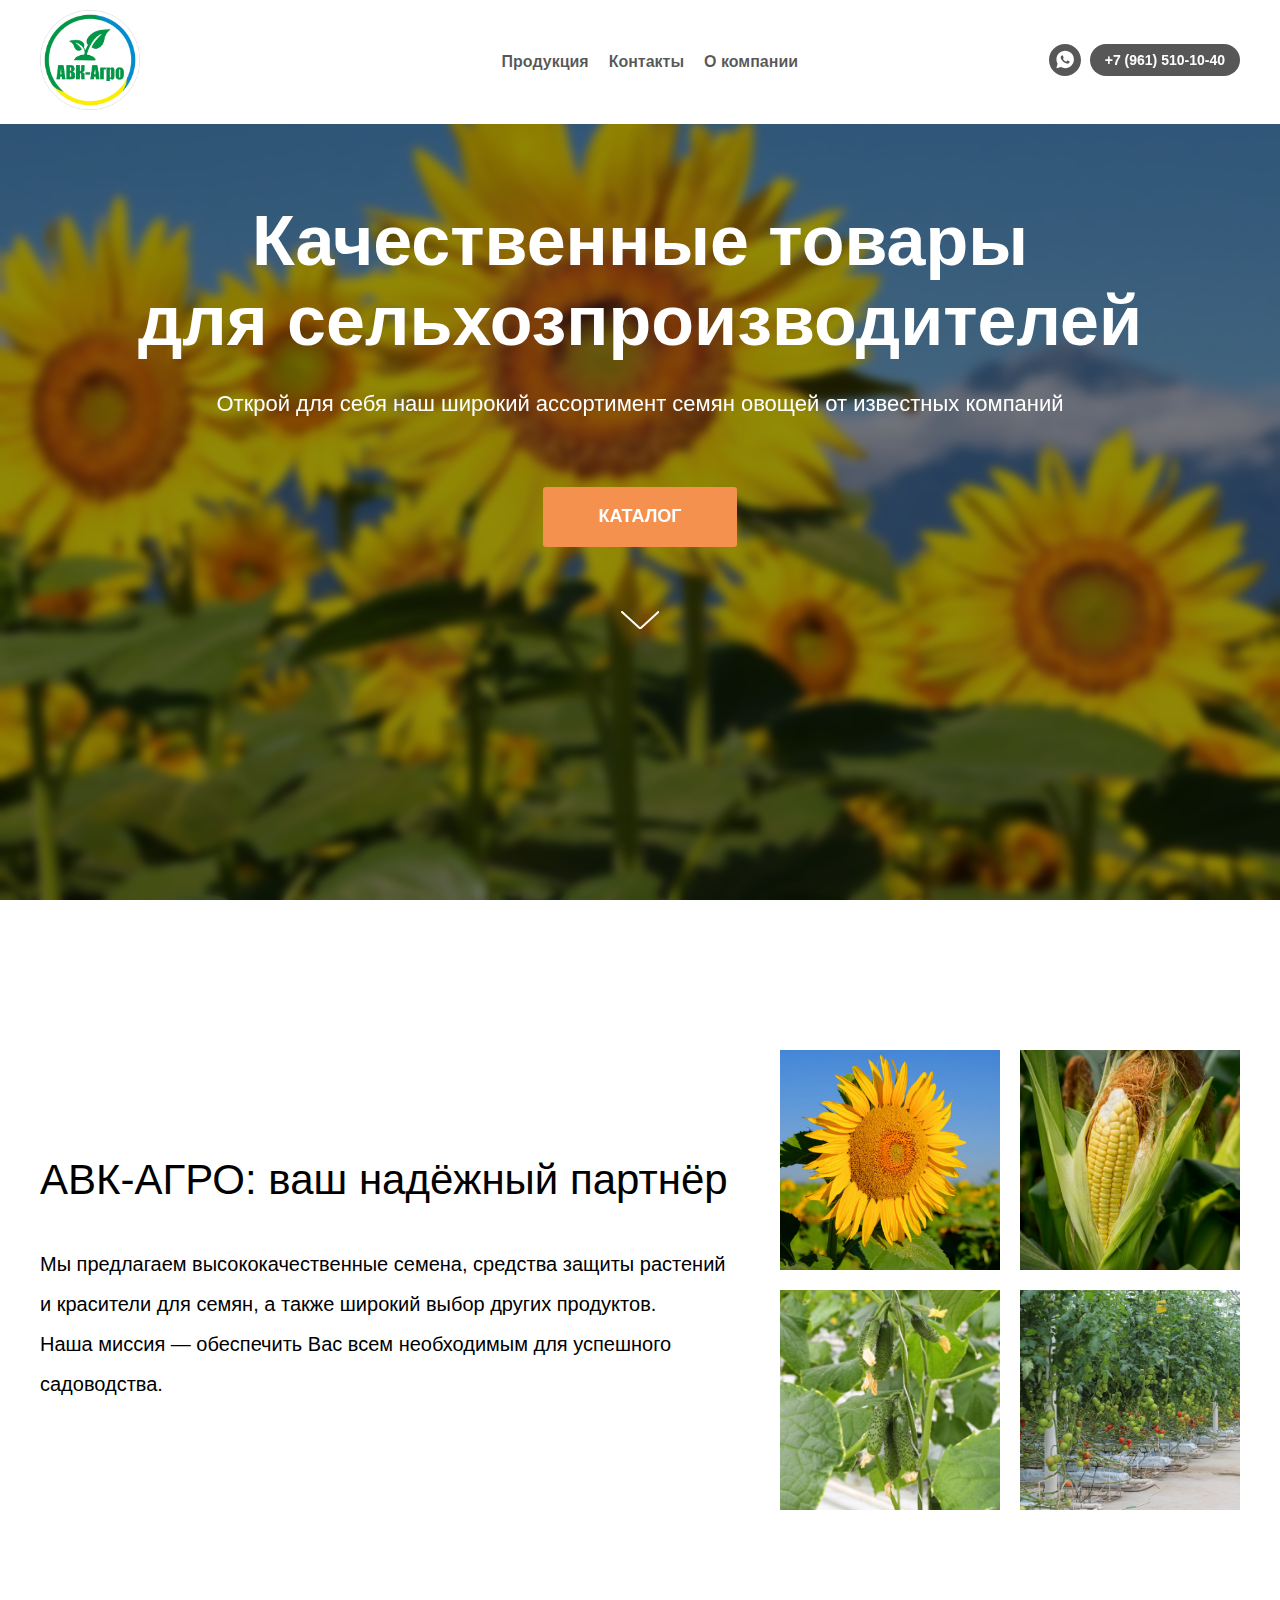
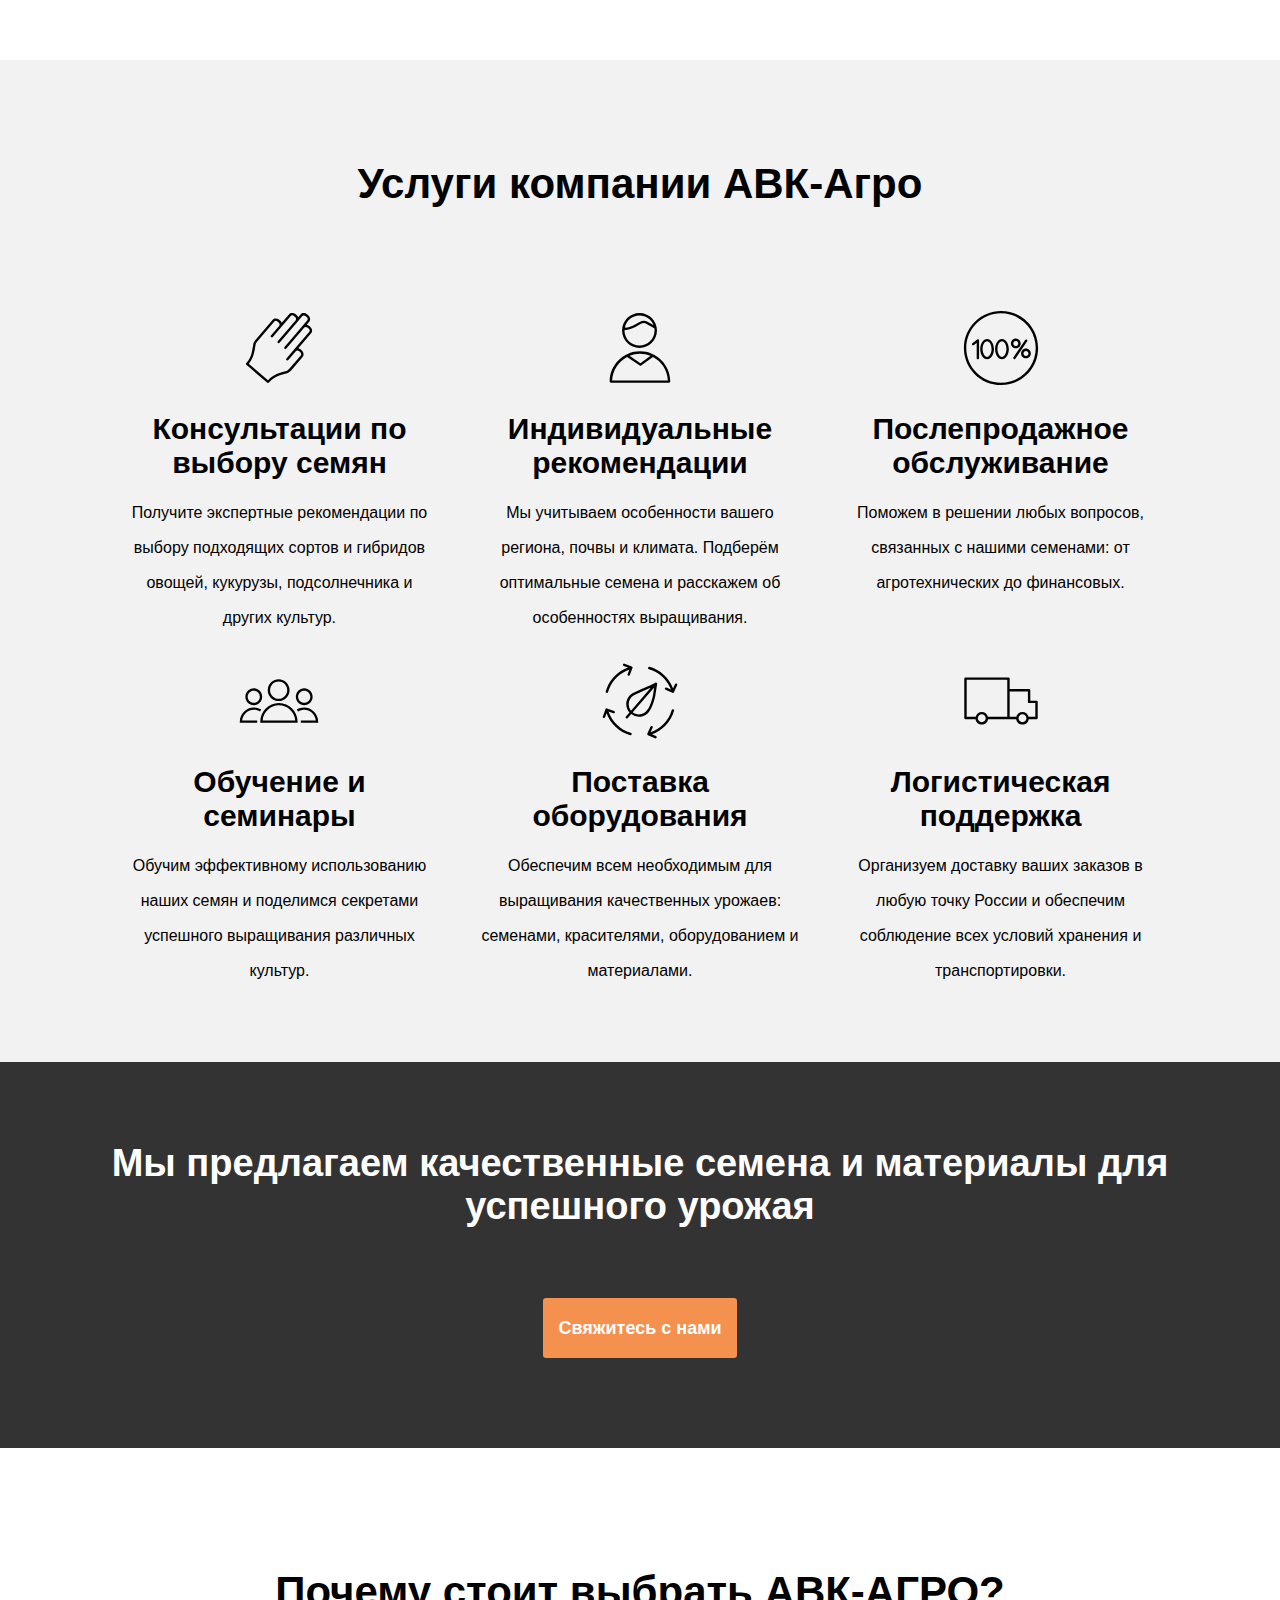
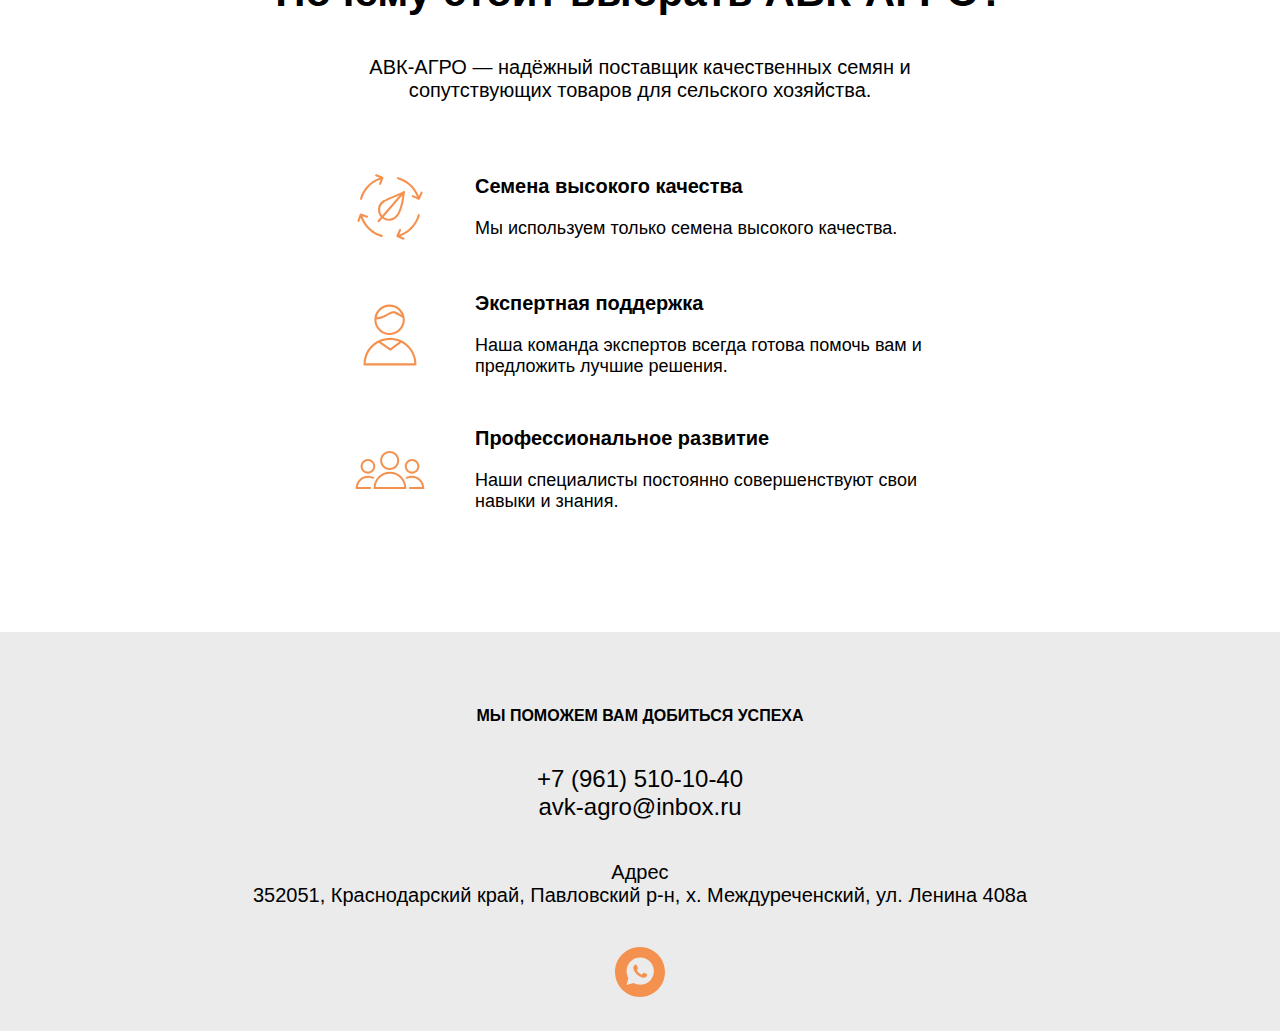
<file: index.html>
<!DOCTYPE html>
<html lang="ru">
<head>
    <meta charset="UTF-8">
    <meta name="viewport" content="width=device-width, initial-scale=1.0">
    <link rel="stylesheet" href="css/Style.css">
    <title>АВК-Агро</title>
</head>
<body>

    <header class="header">
        <div class="blur">
            <nav class="navigate">
                <div class="container">
                    <div class="nav-flex">
                        <div class="nav-logo">
                            <a href="#"><img src="img/logo.png" alt=""></a>
                        </div>
                        <div class="nav-list">
                            <ul>
                                <li class="nav-list-items"><a href="catalog.html" class="nav-list-link">Продукция</a></li>
                                <li class="nav-list-items"><a href="#contact" class="nav-list-link">Контакты</a></li>
                                <li class="nav-list-items"><a href="#" class="nav-list-link">О компании</a></li>
                            </ul>
                        </div>
                        <!-- <div class="nav-logo">OOO АВК-Агро</div> -->
    
                        <div class="nav-social">
                            <a href="#">
                                <svg class="t-sociallinks__svg nav-social-three" role="presentation" viewBox="0 0 100 100" fill="none" xmlns="http://www.w3.org/2000/svg">
                                    <path fill-rule="evenodd" clip-rule="evenodd" d="M50 100C77.6142 100 100 77.6142 100 50C100 22.3858 77.6142 0 50 0C22.3858 0 0 22.3858 0 50C0 77.6142 22.3858 100 50 100ZM69.7626 28.9928C64.6172 23.841 57.7739 21.0027 50.4832 21C35.4616 21 23.2346 33.2252 23.2292 48.2522C23.2274 53.0557 24.4823 57.7446 26.8668 61.8769L23 76L37.4477 72.2105C41.4282 74.3822 45.9107 75.5262 50.4714 75.528H50.4823C65.5029 75.528 77.7299 63.301 77.7363 48.2749C77.7408 40.9915 74.9089 34.1446 69.7626 28.9928ZM62.9086 53.9588C62.2274 53.6178 58.8799 51.9708 58.2551 51.7435C57.6313 51.5161 57.1766 51.4024 56.7228 52.0845C56.269 52.7666 54.964 54.2998 54.5666 54.7545C54.1692 55.2092 53.7718 55.2656 53.0915 54.9246C52.9802 54.8688 52.8283 54.803 52.6409 54.7217C51.6819 54.3057 49.7905 53.4855 47.6151 51.5443C45.5907 49.7382 44.2239 47.5084 43.8265 46.8272C43.4291 46.1452 43.7837 45.7769 44.1248 45.4376C44.3292 45.2338 44.564 44.9478 44.7987 44.662C44.9157 44.5194 45.0328 44.3768 45.146 44.2445C45.4345 43.9075 45.56 43.6516 45.7302 43.3049C45.7607 43.2427 45.7926 43.1776 45.8272 43.1087C46.0545 42.654 45.9409 42.2565 45.7708 41.9155C45.6572 41.6877 45.0118 40.1167 44.4265 38.6923C44.1355 37.984 43.8594 37.3119 43.671 36.8592C43.1828 35.687 42.6883 35.69 42.2913 35.6924C42.2386 35.6928 42.1876 35.6931 42.1386 35.6906C41.7421 35.6706 41.2874 35.667 40.8336 35.667C40.3798 35.667 39.6423 35.837 39.0175 36.5191C38.9773 36.5631 38.9323 36.6111 38.8834 36.6633C38.1738 37.4209 36.634 39.0648 36.634 42.2002C36.634 45.544 39.062 48.7748 39.4124 49.2411L39.415 49.2444C39.4371 49.274 39.4767 49.3309 39.5333 49.4121C40.3462 50.5782 44.6615 56.7691 51.0481 59.5271C52.6732 60.2291 53.9409 60.6475 54.9303 60.9612C56.5618 61.4796 58.046 61.4068 59.22 61.2313C60.5286 61.0358 63.2487 59.5844 63.8161 57.9938C64.3836 56.4033 64.3836 55.0392 64.2136 54.7554C64.0764 54.5258 63.7545 54.3701 63.2776 54.1395C63.1633 54.0843 63.0401 54.0247 62.9086 53.9588Z" fill="#000000a8"></path>
                                </svg>
                            </a>
                            <a href="tel:+7 (961) 510-10-40" class="nav-social-four">
                                <div class="nav-social-tel"><b>+7 (961) 510-10-40</b></div> 
                            </a>
                        </div>
                    </div>
                </div>
            </nav>
            <section class="section-header">
                <h1 class="header-title">Качественные товары <br>
                    для сельхозпроизводителей</h1>
                <p class="header-text" >Открой для себя наш широкий ассортимент семян овощей от известных компаний</p>
                <form action="catalog.html">
                    <button class="btn">
                        КАТАЛОГ
                    </button>
                </form>
                <div class="header-arrow">
                    <svg role="presentation" class="t-cover__arrow-svg" style="fill:#ffffff;" x="0px" y="0px" width="38.417px" height="18.592px" viewBox="0 0 38.417 18.592"><g><path d="M19.208,18.592c-0.241,0-0.483-0.087-0.673-0.261L0.327,1.74c-0.408-0.372-0.438-1.004-0.066-1.413c0.372-0.409,1.004-0.439,1.413-0.066L19.208,16.24L36.743,0.261c0.411-0.372,1.042-0.342,1.413,0.066c0.372,0.408,0.343,1.041-0.065,1.413L19.881,18.332C19.691,18.505,19.449,18.592,19.208,18.592z"></path></g></svg>
                </div>
            </section>
        </div>
        <!-- <img src="img/logo.png" alt=""> -->
    </header>
    
    <main class="main">
        <section class="promo">
            <div class="container">
                <div class="promo-info">
                    <div class="promo-info-text">
                        <h1>АВК-АГРО: ваш надёжный партнёр </h1>
                        <p>Мы предлагаем высококачественные семена, средства защиты растений<br>и красители для семян, а также широкий выбор других продуктов.<br>Наша миссия — обеспечить Вас всем необходимым для успешного садоводства.</p>
                    </div>
                    <div class="promo-info-img">
                        <img src="img/podsolnyx.png" alt="">
                        <img src="img/kykyryz.png" alt="">
                        <img src="img/main3.jpg" alt="">
                        <img src="img/main4.jpg" alt="">
                    </div>
                </div>
            </div>
        </section>

        <section class="services">
            <div class="container">
                <h2 class="services-title">
                    Услуги компании АВК-Агро
                </h2>
                <div class="services-items">
                    <div class="services-item">
                        <img src="icons/hand_handmade.svg" alt="">
                        <h3>Консультации по выбору семян</h3>
                        <p>Получите экспертные рекомендации по выбору подходящих сортов и гибридов овощей, кукурузы, подсолнечника и других культур.</p>
                    </div>
                    <div class="services-item">
                        <img src="icons/man_persona.svg" alt="">
                        <h3>Индивидуальные рекомендации</h3>
                        <p>Мы учитываем особенности вашего региона, почвы и климата. Подберём оптимальные семена и расскажем об особенностях выращивания.</p>
                    </div>
                    <div class="services-item">
                        <img src="icons/guarantee.svg" alt="">
                        <h3>Послепродажное обслуживание</h3>
                        <p>Поможем в решении любых вопросов, связанных с нашими семенами: от агротехнических до финансовых.</p>
                    </div>
                    <div class="services-item">
                        <img src="icons/group_team_people.svg" alt="">
                        <h3>Обучение и семинары</h3>
                        <p>Обучим эффективному использованию наших семян и поделимся секретами успешного выращивания различных культур.</p>
                    </div>
                    <div class="services-item">
                        <img src="icons/recycle_eco_leaf.svg" alt="">
                        <h3>Поставка оборудования</h3>
                        <p>Обеспечим всем необходимым для выращивания качественных урожаев: семенами, красителями, оборудованием и материалами.</p>
                    </div>
                    <div class="services-item">
                        <img src="icons/van_delivery_car.svg" alt="">
                        <h3>Логистическая поддержка</h3>
                        <p>Организуем доставку ваших заказов в любую точку России и обеспечим соблюдение всех условий хранения и транспортировки.</p>
                    </div>
                </div>
            </div>
        </section>

        <section class="connection">
            <div class="filter">
                <div class="container">
                    <h1 class="connection-title">Мы предлагаем качественные семена и материалы для успешного урожая</h1>
                    <!-- <p class="connection-text"></p> -->
                    <button href="#" class="btn">
                            Свяжитесь с нами
                    </buttona>
                </div>
            </div>
        </section>

        <section class="advantages">
            <div class="container">
                <h1 class="advantages-title">Почему стоит выбрать АВК-АГРО?</h1>
                <p class="advantges-text">АВК-АГРО — надёжный поставщик качественных семян и сопутствующих товаров для сельского хозяйства.</p>
                <div class="advantges-items">
                    <div class="advantges-item">
                        <img src="icons/загрузка.svg" alt="" class="advantges-item-img">
                        <div class="advantges-item-info">
                            <h2 class="advantges-item-info-title">Семена высокого качества</h2>
                            <p class="advantges-item-info-text">Мы используем только семена высокого качества.</p>
                        </div>
                    </div>
                    <div class="advantges-item">
                        <img src="icons/one_man.svg" alt="" class="advantges-item-img">
                        <div class="advantges-item-info">
                            <h2 class="advantges-item-info-title">Экспертная поддержка</h2>
                            <p class="advantges-item-info-text">Наша команда экспертов всегда готова помочь вам и предложить лучшие решения.</p>
                        </div>
                    </div>
                        <div class="advantges-item">
                            <img src="icons/people.svg" alt="" class="advantges-item-img">
                            <div class="advantges-item-info">
                                <h2 class="advantges-item-info-title">Профессиональное развитие</h2>
                                <p class="advantges-item-info-text">Наши специалисты постоянно совершенствуют свои навыки и знания.</p>
                            </div>
                        </div>    
                    </div>
                </div>
            </div>
        </section>
    </main>

    <footer id="contact" class="footer">
        <div class="container">
            <h4>МЫ ПОМОЖЕМ ВАМ ДОБИТЬСЯ УСПЕХА</h4>
            <div class="footer-contacts">
                <a href="tel:+7 (961) 510-10-40" class="footer-phone" >+7 (961) 510-10-40</a>
                <a href="mailto:vk-agro@inbox.ru" class="footer-email">avk-agro@inbox.ru</a>
            </div>
            <p class="footer-adres">Адрес<br>
                352051, Краснодарский край, Павловский р-н, х. Междуреченский, ул. Ленина 408а</p>
            <div class="nav-social footer-social">
                <a href="#">
                    <svg class="footer-sociallinks__svg" role="presentation" viewBox="0 0 100 100" fill="none" xmlns="http://www.w3.org/2000/svg">
                        <path fill-rule="evenodd" clip-rule="evenodd" d="M50 100C77.6142 100 100 77.6142 100 50C100 22.3858 77.6142 0 50 0C22.3858 0 0 22.3858 0 50C0 77.6142 22.3858 100 50 100ZM69.7626 28.9928C64.6172 23.841 57.7739 21.0027 50.4832 21C35.4616 21 23.2346 33.2252 23.2292 48.2522C23.2274 53.0557 24.4823 57.7446 26.8668 61.8769L23 76L37.4477 72.2105C41.4282 74.3822 45.9107 75.5262 50.4714 75.528H50.4823C65.5029 75.528 77.7299 63.301 77.7363 48.2749C77.7408 40.9915 74.9089 34.1446 69.7626 28.9928ZM62.9086 53.9588C62.2274 53.6178 58.8799 51.9708 58.2551 51.7435C57.6313 51.5161 57.1766 51.4024 56.7228 52.0845C56.269 52.7666 54.964 54.2998 54.5666 54.7545C54.1692 55.2092 53.7718 55.2656 53.0915 54.9246C52.9802 54.8688 52.8283 54.803 52.6409 54.7217C51.6819 54.3057 49.7905 53.4855 47.6151 51.5443C45.5907 49.7382 44.2239 47.5084 43.8265 46.8272C43.4291 46.1452 43.7837 45.7769 44.1248 45.4376C44.3292 45.2338 44.564 44.9478 44.7987 44.662C44.9157 44.5194 45.0328 44.3768 45.146 44.2445C45.4345 43.9075 45.56 43.6516 45.7302 43.3049C45.7607 43.2427 45.7926 43.1776 45.8272 43.1087C46.0545 42.654 45.9409 42.2565 45.7708 41.9155C45.6572 41.6877 45.0118 40.1167 44.4265 38.6923C44.1355 37.984 43.8594 37.3119 43.671 36.8592C43.1828 35.687 42.6883 35.69 42.2913 35.6924C42.2386 35.6928 42.1876 35.6931 42.1386 35.6906C41.7421 35.6706 41.2874 35.667 40.8336 35.667C40.3798 35.667 39.6423 35.837 39.0175 36.5191C38.9773 36.5631 38.9323 36.6111 38.8834 36.6633C38.1738 37.4209 36.634 39.0648 36.634 42.2002C36.634 45.544 39.062 48.7748 39.4124 49.2411L39.415 49.2444C39.4371 49.274 39.4767 49.3309 39.5333 49.4121C40.3462 50.5782 44.6615 56.7691 51.0481 59.5271C52.6732 60.2291 53.9409 60.6475 54.9303 60.9612C56.5618 61.4796 58.046 61.4068 59.22 61.2313C60.5286 61.0358 63.2487 59.5844 63.8161 57.9938C64.3836 56.4033 64.3836 55.0392 64.2136 54.7554C64.0764 54.5258 63.7545 54.3701 63.2776 54.1395C63.1633 54.0843 63.0401 54.0247 62.9086 53.9588Z" fill="#f5914f"></path>
                    </svg>
                </a>
                
            </div>
        </div>
    </footer>
</body>
</html>
</file>
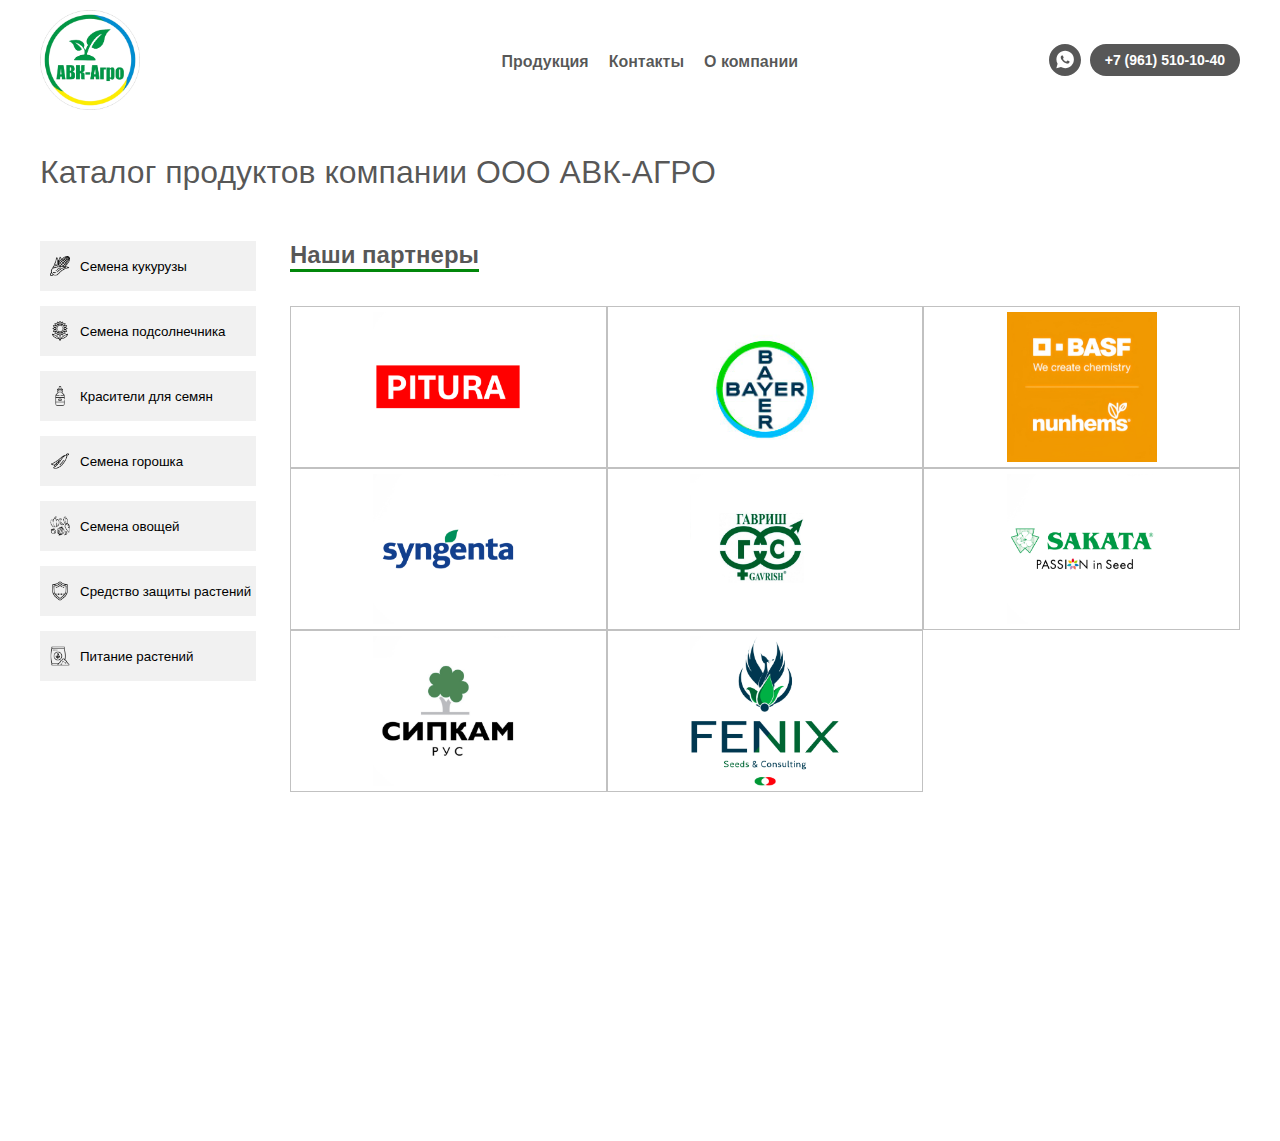
<file: catalog.html>
<!DOCTYPE html>
<html lang="ru">
<head>
    <meta charset="UTF-8">
    <meta name="viewport" content="width=device-width, initial-scale=1.0">
    <link rel="stylesheet" href="css/catalog.css">
    <title>АВК-Агро | Каталог</title>   

    
</head>
<body>
    <nav class="navigate">
        <div class="container-nav">
            <div class="nav-flex">
                <div class="nav-logo">
                    <a href="#"><img src="img/logo.png" alt=""></a> 
                </div>
                <div class="nav-list">
                    <ul>
                        <li class="nav-list-items"><a href="#" class="nav-list-link">Продукция</a></li>
                        <li class="nav-list-items"><a href="index.html#contact" class="nav-list-link">Контакты</a></li>
                        <li class="nav-list-items"><a href="index.html" class="nav-list-link">О компании</a></li>
                    </ul>
                </div>
                <div class="nav-social">
                    <a href="#">
                        <svg class="t-sociallinks__svg nav-social-three" role="presentation" viewBox="0 0 100 100" fill="none" xmlns="http://www.w3.org/2000/svg">
                            <path fill-rule="evenodd" clip-rule="evenodd" d="M50 100C77.6142 100 100 77.6142 100 50C100 22.3858 77.6142 0 50 0C22.3858 0 0 22.3858 0 50C0 77.6142 22.3858 100 50 100ZM69.7626 28.9928C64.6172 23.841 57.7739 21.0027 50.4832 21C35.4616 21 23.2346 33.2252 23.2292 48.2522C23.2274 53.0557 24.4823 57.7446 26.8668 61.8769L23 76L37.4477 72.2105C41.4282 74.3822 45.9107 75.5262 50.4714 75.528H50.4823C65.5029 75.528 77.7299 63.301 77.7363 48.2749C77.7408 40.9915 74.9089 34.1446 69.7626 28.9928ZM62.9086 53.9588C62.2274 53.6178 58.8799 51.9708 58.2551 51.7435C57.6313 51.5161 57.1766 51.4024 56.7228 52.0845C56.269 52.7666 54.964 54.2998 54.5666 54.7545C54.1692 55.2092 53.7718 55.2656 53.0915 54.9246C52.9802 54.8688 52.8283 54.803 52.6409 54.7217C51.6819 54.3057 49.7905 53.4855 47.6151 51.5443C45.5907 49.7382 44.2239 47.5084 43.8265 46.8272C43.4291 46.1452 43.7837 45.7769 44.1248 45.4376C44.3292 45.2338 44.564 44.9478 44.7987 44.662C44.9157 44.5194 45.0328 44.3768 45.146 44.2445C45.4345 43.9075 45.56 43.6516 45.7302 43.3049C45.7607 43.2427 45.7926 43.1776 45.8272 43.1087C46.0545 42.654 45.9409 42.2565 45.7708 41.9155C45.6572 41.6877 45.0118 40.1167 44.4265 38.6923C44.1355 37.984 43.8594 37.3119 43.671 36.8592C43.1828 35.687 42.6883 35.69 42.2913 35.6924C42.2386 35.6928 42.1876 35.6931 42.1386 35.6906C41.7421 35.6706 41.2874 35.667 40.8336 35.667C40.3798 35.667 39.6423 35.837 39.0175 36.5191C38.9773 36.5631 38.9323 36.6111 38.8834 36.6633C38.1738 37.4209 36.634 39.0648 36.634 42.2002C36.634 45.544 39.062 48.7748 39.4124 49.2411L39.415 49.2444C39.4371 49.274 39.4767 49.3309 39.5333 49.4121C40.3462 50.5782 44.6615 56.7691 51.0481 59.5271C52.6732 60.2291 53.9409 60.6475 54.9303 60.9612C56.5618 61.4796 58.046 61.4068 59.22 61.2313C60.5286 61.0358 63.2487 59.5844 63.8161 57.9938C64.3836 56.4033 64.3836 55.0392 64.2136 54.7554C64.0764 54.5258 63.7545 54.3701 63.2776 54.1395C63.1633 54.0843 63.0401 54.0247 62.9086 53.9588Z" fill="#000000a8"></path>
                        </svg>
                    </a>
                    <a href="tel:+7 (961) 510-10-40" class="nav-social-four">
                        <div class="nav-social-tel"><b>+7 (961) 510-10-40</b></div> 
                    </a>
                    
                </div>
            </div>
        </div>
    </nav>

    <section class="main">
        <div class="container">
            <h1>Каталог продуктов компании ООО АВК-АГРО</h1>
            <div class="main-catalog">
                <div class="main-sidebar">
                    <div class="main-sidebar-items">
                        <button modal-btn='modal1' class="main-sideba-btn">
                            <img src="icons/catalog/icon-corn.png" alt="">
                            <p>Семена кукурузы</p>
                        </button>
                        <button  class="main-sideba-btn">
                            <img src="icons/catalog/icon-sunflower.png" alt="">
                            <p>Семена подсолнечника</p>
                        </button>
                        <button modal-btn='modal3' class="main-sideba-btn">
                            <img src="icons/catalog/icon-colorant.png" alt="">
                            <p>Красители для семян</p>
                        </button>
                        <button modal-btn='modal4' class="main-sideba-btn">
                            <img src="icons/catalog/icon-pea.png" alt="">
                            <p>Семена горошка</p>
                        </button>
                        <button modal-btn='modal5' class="main-sideba-btn">
                            <img src="icons/catalog/icon-vegetables.png" alt="">
                            <p>Семена овощей</p>
                        </button>
                        <button modal-btn='modal6' class="main-sideba-btn">
                            <img src="icons/catalog/icons-shield.png" alt="">
                            <p>Средство защиты растений</p>
                        </button>
                        <button class="main-sideba-btn">
                            <img src="icons/catalog/icon-fertilizer.png" alt="">
                            <p>Питание растений</p>
                        </button>
                    </div>
                </div>
                <div class="main-info">
                    <div class="main-info-title">
                        <h2>Наши партнеры</h2>
                    </div>
                    <div class="main-info-logo">
                        <div class="main-info-logo-item">
                            <img src="img/company/PITURA.jpg" alt="">
                        </div>
                        <div class="main-info-logo-item">
                            <img src="img/company/BAYER.jpg" alt="">
                        </div>
                        <div class="main-info-logo-item">
                            <img src="img/company/NUNHEMS.jpg" alt="">
                        </div>
                        <div class="main-info-logo-item">
                            <img src="img/company/SYNGENTA.png" alt="">
                        </div>
                        <div class="main-info-logo-item">
                            <img src="img/company/GAVRISH.jpg" alt="">
                        </div>
                        <div class="main-info-logo-item">
                            <img src="img/company/SAKATA.png" alt="">
                        </div>
                        <div class="main-info-logo-item main-info-logo-item-grid">
                            <img src="img/company/SIPKAM.png" alt="">
                        </div>
                        <div class="main-info-logo-item main-info-logo-item-grid">
                            <img src="img/company/FENIX.jpg" alt="">
                        </div>
                    </div>
                </div>
                <div modal-window='modal1'  class="modal">
                    <div class="modal-content">
                        <span class="modal-close">&times;</span>
                        <h3>Выберите вид</h3>
                        <div class="modal-btn-place">
                            <form action="catalogFile/Семена кукурузы от CAT210.pdf" target="_blank">
                                <button class="modal-btn-item" >Семена кукурузы от CAT210</button>
                            </form>
                            <form action="catalogFile/Семена кукурузы от MAY.pdf" target="_blank">
                                <button class="modal-btn-item">Семена кукурузы от MAY</button>
                            </form>
                        </div>
                    </div>
                </div>
                <div modal-window='modal3'  class="modal">
                    <div class="modal-content">
                        <span class="modal-close">&times;</span>
                        <h3>Выберите</h3>
                        <div class="modal-btn-place">
                            <form action="catalogFile/Красители для семян.pdf" target="_blank">
                                <button class="modal-btn-item" >Красители для семян</button>
                            </form>
                        </div>
                    </div>
                </div>
                <div modal-window='modal4'  class="modal">
                    <div class="modal-content">
                        <span class="modal-close">&times;</span>
                        <h3>Выберите</h3>
                        <div class="modal-btn-place">
                            <form action="catalogFile/Семена гороха.pdf" target="_blank">
                                <button class="modal-btn-item" >Семена гороха</button>
                            </form>
                        </div>
                    </div>
                </div>
                <div modal-window='modal5'  class="modal">
                    <div class="modal-content">
                        <span class="modal-close">&times;</span>
                        <h3>Выберите</h3>
                        <div class="modal-btn-place">
                            <form action="catalogFile/Семена овощей от NUNHEMS.pdf" target="_blank">
                                <button class="modal-btn-item" >Семена овощей от NUNHEMS</button>
                            </form>
                            <form action="catalogFile/Семена овощей от SAKATA.pdf" target="_blank">
                                <button class="modal-btn-item" >Семена овощей от SAKATA</button>
                            </form>
                            <form action="catalogFile/Семена овощей от VILMORIN.pdf" target="_blank">
                                <button class="modal-btn-item" >Семена овощей от VILMORIN</button>
                            </form>
                            <form action="catalogFile/brochure_scelta_2_web-1.pdf" target="_blank">
                                <button class="modal-btn-item" >Семена овощей от FENIX</button>
                            </form>
                        </div>
                    </div>
                </div>
                <div modal-window='modal6'  class="modal">
                    <div class="modal-content">
                        <span class="modal-close">&times;</span>
                        <h3>Выберите</h3>
                        <div class="modal-btn-place">
                            <form action="catalogFile/Каталог Сипкам 2024.pdf" target="_blank">
                                <button class="modal-btn-item" >Каталог Сипкам 2024</button>
                            </form>
                        </div>
                    </div>
                </div>
            </div>
        </div>
    </section>


    <script src="script/modal.js" defer></script>


</body>
</html>
</file>
<file: css/Style.css>
* {
    margin: 0;
    padding: 0;
    box-sizing: 0;
}

a{
    text-decoration: none;
}

:root {
    --accent-color: #f4914e;
    --dark-text-color: #000;
    --gray--text-color:#000000a8;
    --white-text-color: #fff;
}

body {
    max-width: 100%;
    font-family: Arial, sans-serif;

    font-size: 16px;
    
}

.container {
    margin: 0 auto;
    padding:  0 40px 0 40px;
    
}

.btn{
    margin-top: 70px;
    width: 194px;
    height: 60px;
    background-color: var(--accent-color);
    color: var(--white-text-color);
    border-radius: 3px;
    font-weight: 600;
    border: none;
    font-size: 18px;
    cursor: pointer;
}

.btn:hover{
    background-color: #cb6d2e;
}

/* Навигация */

.navigate {
    
    /* height:100px;  */
    height: auto;
    padding: 10px 0 10px 0;
    background-color:  var(--white-text-color); 
}
.nav-flex {
    display: flex;
    justify-content: space-between;
    align-items: center;
    /* min-height: 90px; */
    height: auto;
   
}

.nav-list ul {
    display: flex;
    flex-wrap: wrap;
    justify-content: center;
    
}
.nav-list-items {
    list-style-type: none;
    margin: 0 20px 0 0;
}

.nav-list-items:last-child{
    margin: 0;
}

.nav-list-link {
    font-size: 16px;
    font-weight: 600;
    color: var(--gray--text-color);
}

.nav-list-link:hover{
    border-bottom: 1px solid var(--dark-text-color);
    
}

.nav-logo img {
    width: 100px;
    margin-right: 220px;
}
.nav-social {
    display: grid;
    row-gap: 5px;
    justify-items: center;
    grid-template-columns: repeat(4, 1fr);
    margin: 0 0 0 100px;
}
.nav-social a {
    color: var(--white-text-color);
}
.t-sociallinks__svg {
    /* margin: 0 20px 0 0; */
    width: 32px;
}
.nav-social-tel{
    display: inline-block;
    background-color: var(--gray--text-color);
    padding: 8px 15px;
    border-radius: 50px;
    font-size: 14px;
}
.nav-social-tel:hover{
    background-color: #cdcdcd;
}
.nav-social-four{
    grid-column: 2/5;
    grid-row: 1/2;
}

.header{
    background-image: url(../img/Header.jpg);
    background-position: center center;
    background-size: cover;
    background-repeat: no-repeat; 
    height: 100vh;
}
.blur{
    background: rgba(0, 0, 0, 0.418); 
    backdrop-filter: blur(5px); 
    -webkit-backdrop-filter: blur(2px) contrast(60%);
    height: 100vh;
}

.section-header{
    text-align: center;
    height: auto;
}
.header-title{
    color: var(--white-text-color);
    font-size: 70px;
    margin: 6% 0 0 0;
}
.header-text{
    color: var(--white-text-color);
    font-size: 22px;
    margin-top: 30px;

}

.header-arrow{
    /* margin: 5% 0 ; */
    padding: 5% 0;
}

/* section-promo */


.promo {
    padding: 150px 0 150px 0;
}
.promo-info {
    display: flex;
    align-items: center;
    justify-content: center;
}
.promo-info-text {
    margin: 0 40px 0 0;
}
.promo-info-text h1 {
    font-size: 42px;
    font-weight: 300;
    margin: 0 0 40px 0;
}
.promo-info-text p {
    font-size: 20px;
    line-height: 40px;
}
.promo-info-img {
    display: grid;
    grid-template-columns: repeat(2, 1fr);
    grid-template-rows: repeat(2, 1fr);
    gap: 20px;
}
.promo-info-img img{
    width: 220px;
    height: 220px;
}

/* Services */

.services {
    
    padding: 100px 0 100px 0;
    background-color: #f0f0f0e5;
    
}
.services-title {
    font-size: 42px;
    font-weight: 600;
    text-align: center;
    padding: 0 0 100px 0;
}
.services-items {
    display: grid;
    grid-template-columns: repeat(3, 1fr);
    justify-items: center;
    text-align: center;
    gap: 4%;
    padding: 0 80px 0 80px;
}


.services-items img {
    width: 80px;
}
.services-item h3{
    font-size: 30px;
    padding: 20px 0 15px 0;
}
.services-item p{
    line-height: 35px;
    font-weight: 100;
}

/* Connetion */

.connection{
    background: url(..//img/Worktable.jpg);
    background-size: cover;
    text-align: center;
    background-attachment: fixed;
}
.filter{
    background-color: rgba(0, 0, 0, 0.8);

}
.connection-title {
    padding-top: 80px;
    color: var(--white-text-color);
    font-size: 38px;
}

.connection .btn {
    margin-bottom: 90px;
}


/* advantages */

.advantages {
    padding: 120px 0;
    text-align: center;;
}
.advantages-title {
    font-size: 42px;
}
.advantges-text {
    max-width: 560px;
    margin: 40px auto 0 auto;
    font-size: 20px;    
}
.advantges-items {
    display: flex;
    flex-direction: column;
    gap: 50px;
    margin-top: 70px;
}
.advantges-item {
    display: flex;
    align-items: center;
    justify-content: center;
}
.advantges-item-img {
    width: 70px;

}
.advantges-item-info {
    margin-left: 50px;
    width: 450px;
    text-align: start;
}
.advantges-item-info-title {
    font-size: 20px;
}
.advantges-item-info-text {
    margin-top: 20px;
    font-size: 18px;
}

/* footer */

.footer {
    padding: 75px 0 30px 0;
    text-align: center;
    background-color: #ebebeb;
}
.footer-phone {
    margin-top: 40px;
    font-size: 24px;
    color: #000;
}
.footer-email {
    font-size: 24px;
    color: #000;
}
.footer-contacts{
    display: flex;
    flex-direction: column;
}
.footer-adres {
    margin-top: 40px;
    font-size: 20px;
}
.footer-social {
    display: grid;
    grid-template-columns: repeat(1, 1fr);
    margin: 40px 0 0 0;
}
.footer-sociallinks__svg {
    width: 50px;
}


@media screen and (max-width: 1200px) {
    .navigate {
        height:60px;
        padding: 15px 0;
    }
    .nav-flex {
        min-height: 60px;
       
    }
    
    .nav-list-link {
        font-size: 12px;
    }
    .nav-logo {
        font-size: 20px; 
    }

    .nav-logo img {
        width: 70px;
        margin-right: 200px;
    }
    .nav-social {
        margin: 0 0 0 70px;
        grid-template-columns: repeat(4, 1fr);
        grid-template-rows: repeat(1, 1fr);
        align-items: center;
    }
    .t-sociallinks__svg{
        display: flex;
        align-self: center;
    }
    .nav-social-tel{
        padding: 5px 10px;
        border-radius: 50px;
        font-size: 12px;
    }
    .nav-social-four{
        grid-column: 2/5;
        grid-row: 1/2;

    }
    .t-sociallinks__svg {
        width: 23px;
    }
    .section-header{
        text-align: center;
        height: 100%;
    }
    .header-title{
        font-size: 42px;
        margin: 6% 0 0 0;
    }
    .header-text{
        color: var(--white-text-color);
        font-size: 20px;
        margin: 4% 0 0 0;
    
    }
    .header-btn{
        display: inline-block;
        margin: 5% 0 0 0;
    
    }
    .header-btn-back{
        display: flex;
        justify-content: center;
        align-items: center;
        width: 164px;
        height: 50px;
        background-color: #f4914e;
        color: var(--white-text-color);
        border-radius: 3px;
        font-weight: 600;
        
    }
    .header-arrow{
        margin: 5% 0 0 0;
        padding: 0 0 5% 0;
    }

    .promo-info {
       flex-direction: column;
    }
    .promo-info-text {
        margin: 0 0 50px 0;

        text-align: center;
    }
    br{
        display: none;
    }
    .services-items {
        padding: 0 0 0 0cqi;
    }

    .services-items {
        grid-template-columns: repeat(2, 1fr);
    }
}

@media screen and (max-width: 950px) {
    .navigate { 
        padding: 15px 0;
        height: auto;
    }
    .nav-list ul {
        display: flex;
    }
    .reviews-title{
        font-size: 34px;
    }
    .reviews-items {
        display: grid;
        grid-template-columns: repeat(1, 1fr);
        gap: 70px;
        justify-content: center;
        margin-top: 70px;
        padding: 0 50px;
    }
    .reviews-item-img {
        width: 80px;
        border-radius: 50px;
    }
    .connection-title{
        font-size: 34px;
    }
    .connection-text{
        font-size: 20px;
    }
    /* .connection-form-items{
        display: grid;
        grid-template-columns: repeat(2, 1fr);
        gap: 20px;
        justify-items: center;
        padding:  80px 0;
        max-width: 1200px;
    }

    .connection-form-items input {
        width: 154px;
        height: 50px;
        background: transparent;
        outline: none;
        font-size: 16px;
    }
    .btn-form{
        margin: 0;
    } */


}

@media screen and (max-width: 800px) {
    .nav-flex {
        display: flex;
        flex-direction: column;          
    }
    .nav-social {
        margin: 0;
        display: block;
    }
    .nav-logo img {
        width: 50px;
        margin-right: 0;
    }
    .footer-social{
        display: block;
        margin-top: 40px;
    }
    .t-sociallinks__svg{
        margin: 0;
        display: none;
    }
    .services {
        
    }
    .services-title{
        font-size: 32px;
        padding: 0;
    }

    .nav-social-tel{
        margin-top: 10px;
    }
    .services-items {
        grid-template-columns: repeat(1, 1fr);
        gap: 0;
    }
    .services-items img {
        width: 60px;
    }

    .services-item  {
        margin-top: 40px;
    }
    .services-item h3{
        font-size: 24px;
        padding: 20px 0 15px 0;
    }
    .services-item p{
        font-size: 14px;
        line-height: 35px;
        font-weight: 100;
    }

}

@media screen and (max-width: 500px) {
    .nav-list-link{
        font-size: 14px;
    }
    
    .nav-list ul {
        display: flex;
        flex-wrap: wrap;
        gap: 10px;
        justify-content: center;
        
    }
    .nav-social-tel{
        margin-top: 10px;
    }
    .nav-list-items {
        list-style-type: none;
        margin: 0;
        padding: 5px;
    }
    
    .nav-list-link {
        font-size: 16px;
        font-weight: 600;
    }

    .section-header{
        padding: 0 25px;
    }
    
    .header-title{
        color: var(--white-text-color);
        font-size: 26px;
        margin-top: 40%;
    }
    .header-text{
        margin-top: 10%;
        font-size: 16px;
    }

    .btn{
        margin-top: 70px;
        width: 164px;
        height: 50px;
        font-weight: 300;
        font-size: 14px;
    }
    .btn-form{
        margin: 0;
    }
    .header-arrow{
        padding: 40px;
    }

    .promo-info-text {
        margin: 0;
    }
    .promo-info-text h1 {
        font-size: 32px;
        font-weight: 600;
        margin: 0 0 40px 0;
    }
    .promo-info-text p {
        font-size: 16px;
        line-height: 130%;
    }
    .promo-info-img{
        grid-template-columns: repeat(1, 1fr);
        margin-top: 40px;
    }

    .connection-title{
        font-size: 34px;
    }
    .connection-text{
        font-size: 20px;
    }
    .advantages-title{
        font-size: 34px;
    }
    .advantges-item {
        display: flex;
        flex-direction: column;
    }
    .advantges-item-img {
        margin-bottom: 20px;
        
    }
    .advantges-item-info{
        text-align: center;
        margin-left: 0;
        width: auto;
    }
    .footer {
        padding: 50px 0 30px 0;
        text-align: center;
        background-color: #ebebeb;
    }
}
</file>
<file: css/catalog.css>
* {
    margin: 0;
    padding: 0;
    box-sizing: 0;
}

a{
    text-decoration: none;
}

:root {
    --accent-color: #01870a;
    --dark-text-color: #000;
    --gray--text-color:#000000a8;
    --white-text-color: #fff;
}

body {
    max-width: 100%;
    font-family: Arial, sans-serif;

    font-size: 16px;
    
}

.container-nav {
    margin: 0 auto;
    padding:  0 40px 0 40px;
    
}

.container {
    margin: 0 auto;
    padding: 0 10px;
    max-width: 1200px;
    
}

.navigate {
    
    /* height:100px;  */
    height: auto;
    padding: 10px 0 10px 0;
    background-color: rgba(255, 255, 255, 0.7); 
}
.nav-flex {
    display: flex;
    justify-content: space-between;
    align-items: center;
    /* min-height: 90px; */
    height: auto;
   
}

.nav-list{
}

.nav-list ul {
    display: flex;
    flex-wrap: wrap;
    justify-content: center;
    
}
.nav-list-items {
    list-style-type: none;
    margin: 0 20px 0 0;
}

.nav-list-items:last-child{
    margin: 0;
}

.nav-list-link {
    font-size: 16px;
    font-weight: 600;
    color: var(--gray--text-color);
}

.nav-list-link:hover{
    border-bottom: 1px solid var(--white-text-color);
    
}

.nav-logo img {
    width: 100px;
    margin-right: 190px;
}
.nav-social {
    display: grid;
    
    row-gap: 5px;
    justify-items: center;
    grid-template-columns: repeat(4, 1fr);
    margin: 0 0 0 70px;
}
.nav-social a {
    color: var(--white-text-color);
}
.t-sociallinks__svg {
    /* margin: 0 20px 0 0; */
    width: 32px;
}
.nav-social-tel{
    display: inline-block;
    background-color: var(--gray--text-color);
    padding: 8px 15px;
    border-radius: 50px;
    font-size: 14px;
}
.nav-social-tel:hover{
    background-color: #cdcdcd;
}
.nav-social-four{
    grid-column: 2/5;
    grid-row: 1/2;
}

    /* sidebar */
    
.main{
   margin-top: 30px; 
}

.main h1{
    margin: 0 0 50px 0;
    font-weight: 100;
    font-size: 32px;
    color: var(--gray--text-color);
}

.main-catalog {
}

.main-sidebar{
    height: 100%;
    width: 250px;
    position: absolute;
}
.main-info {
    margin-left: 250px;
}

.main-sidebar {
}
.main-sidebar-items {
}
.main-sideba-btn {
    display: flex;
    align-items: center;
    gap: 10px;
    width: 216px;
    padding : 15px 0 15px 10px;
    border: none;
    background-color: #f1f1f1;
    margin: 0 0 15px 0;

}
.main-sideba-btn:hover{
    background-color: #e3e3e3;
}
.main-sideba-btn img{
    width: 20px;
}
.main-info {
}
.main-info-title {
    display:inline-block;
    align-items: center;
    height: 50px;
    margin: 0 0 15px 0;
}

.main-info-title h2 {
    border-bottom: 3px solid var(--accent-color);
    color: var(--gray--text-color);
}
.main-info-logo {
    display: grid;
    grid-template-columns: repeat(3, 1fr);
    grid-template-rows: repeat(3,1fr);

}
.main-info-logo-item {
    border: 1px groove #0000003e;
    display: flex;
    justify-content: center;
    padding: 5px;
}

.main-info-logo-item img {
    width: 150px;
    padding: 0 25px;
    
}

.modal{
    display: none;
    position: fixed;
    z-index: 1;
    left: 0;
    top: 0;
    width: 100%;
    height: 100%;
    background-color: rgb(0,0,0);   
    background-color: rgba(0,0,0,0.4);
}
.modal-content{
    background-color: #fefefe;
    margin: 15% auto; 
    padding: 10px;
    border: 1px solid #888;
    width: 400px;
}

.modal-close{
    color: #aaa;
    float: right;
    font-size: 28px;
    font-weight: bold;
    cursor: pointer;
}

.modal-content h3{
    display: inline-block;
    margin: 5px 0;
    border-bottom: 3px solid #01870a;
}

.modal-btn-place {
    margin: 30px 0;
    display: flex;
    flex-direction: column;
    row-gap: 10px;
    width: 100%;
}
.modal-btn-item {
    width: 100%;
    height: 50px;
    background-color: #f1f1f1;
    border: none;
}

.modal-btn-item:hover {
    background-color: #e7e7e7;
}

@media screen and (max-width: 1200px) {
    .navigate {
        height:60px;
        padding: 15px 0;
    }
    .nav-flex {
        min-height: 60px;
    }
    .nav-list-link {
        font-size: 14px;
    }
    .nav-logo {
        font-size: 20px;
    }
    .nav-logo img {
        width: 90px;
        margin-right: 200px;
    }
    .nav-social {
        margin: 0 0 0 60px;
        grid-template-columns: repeat(4, 1fr);
        grid-template-rows: repeat(1, 1fr);
        align-items: center;
    }
    .t-sociallinks__svg{
        display: flex;
        align-self: center;
    }
    .nav-social-tel{
        padding: 5px 10px;
        border-radius: 50px;
        font-size: 12px;
    }
    .nav-social-four{
        grid-column: 2/5;
        grid-row: 1/2;
    }

    .nav-social a {
    }

    .t-sociallinks__svg {
        width: 23px;
    }

    .main-info-logo-item img {
        width: 150px;
        padding: 0 25px;
        
    }
}

@media screen and (max-width: 950px) {
    .navigate {
        padding: 15px 0;
        height: auto;
    }
    .nav-list ul {
        display: flex;
    }

    .main-info-logo {
        display: grid;
        grid-template-columns: repeat(2, 1fr);
        grid-template-rows: repeat(4,1fr);
    }
}

@media screen and (max-width: 800px) {
    .nav-flex {
        display: flex;
        flex-direction: column;          
    }
    .nav-social {
        margin: 0;
        display: block;
    }
    .nav-logo img {
        width: 70px;
        margin-right: 0;
    }

    .main h1{
        margin: 0 0 50px 0;
        font-size: 28px;
    }

    .nav-social-tel{
        margin-top: 10px;
    }
    .t-sociallinks__svg{
        margin: 0;
        display: none;
    }
    .main-info {
        margin-left: 200px;
    }
    .main-info-logo-item img {
        width: 150px;
        padding: 10px 10px;
        
    }
    .main-info-title h2 {
        font-size: 20px;
    }

    .main-catalog {
    }
    
    .main-sidebar{
        height: 100%;
        width: 250px;
        position: absolute;
    }
    .main-info {
        margin-left: 250px;
    }
    
    .main-sidebar {
    }
    .main-sidebar-items {
    }
    .main-sideba-btn {
        display: flex;
        align-items: center;
        gap: 10px;
        width: 216px;
        padding : 15px 0 15px 10px;
        border: none;
        background-color: #f1f1f1;
        margin: 0 0 15px 0;
    
    }

    .modal-content{
        margin: 30% auto;
        width: 300px;
    }
    
    .modal-close{
        color: #aaa;
        float: right;
        font-size: 28px;
        font-weight: bold;
        cursor: pointer;
    }
    
    .modal-content h3{
        display: inline-block;
        margin: 5px 0;
        border-bottom: 3px solid #01870a;
        font-size: 16px;
    }
    
    .modal-btn-place {
        margin: 30px 0;
        display: flex;
        flex-direction: column;
        row-gap: 10px;
        width: 100%;
    }
    .modal-btn-item {
        width: 100%;
        height: 50px;
        background-color: #f1f1f1;
        border: none;
    }
    
    .modal-btn-item:hover {
        background-color: #e7e7e7;
    }
}

@media screen and (max-width: 600px) {
    .main-info-title h2 {
        font-size: 20px;
        margin-top: 20px;
    }
    .main-sidebar{
        height: 100%;
        width: 100%;
        position: inherit;
    }
    .main-catalog {
        width: 100%;
    }
    
    .main-info {
        margin-left:0;
    }
   
    .main-info {
        margin-left: 0px;
    }
    
    .main-sidebar {
    }
    
    .main-sideba-btn {
        width: 100%;
    }

}

@media screen and (max-width: 500px) {
    .nav-list ul {
        display: flex;
        flex-wrap: wrap;
        gap: 10px;
        justify-content: center;
        
    }
    .nav-social-tel{
        margin-top: 10px;
    }
    .nav-list-items {
        list-style-type: none;
        margin: 0;
        padding: 5px;
    }
    .nav-list-link {
        font-size: 14px;
        font-weight: 600;
        color: var(--gray--text-color);
    }
    .main-info-logo-item img {
        width: 100px;
        padding: 10px 10px;
        
    }
    .main h1{
        margin: 0 0 50px 0;
        font-size: 22px;
    }
    .main-sideba-btn {
        font-size: 10px;
    }

    .modal-content{
        margin: 60% auto;
        width: 80%;
    }
}
</file>
